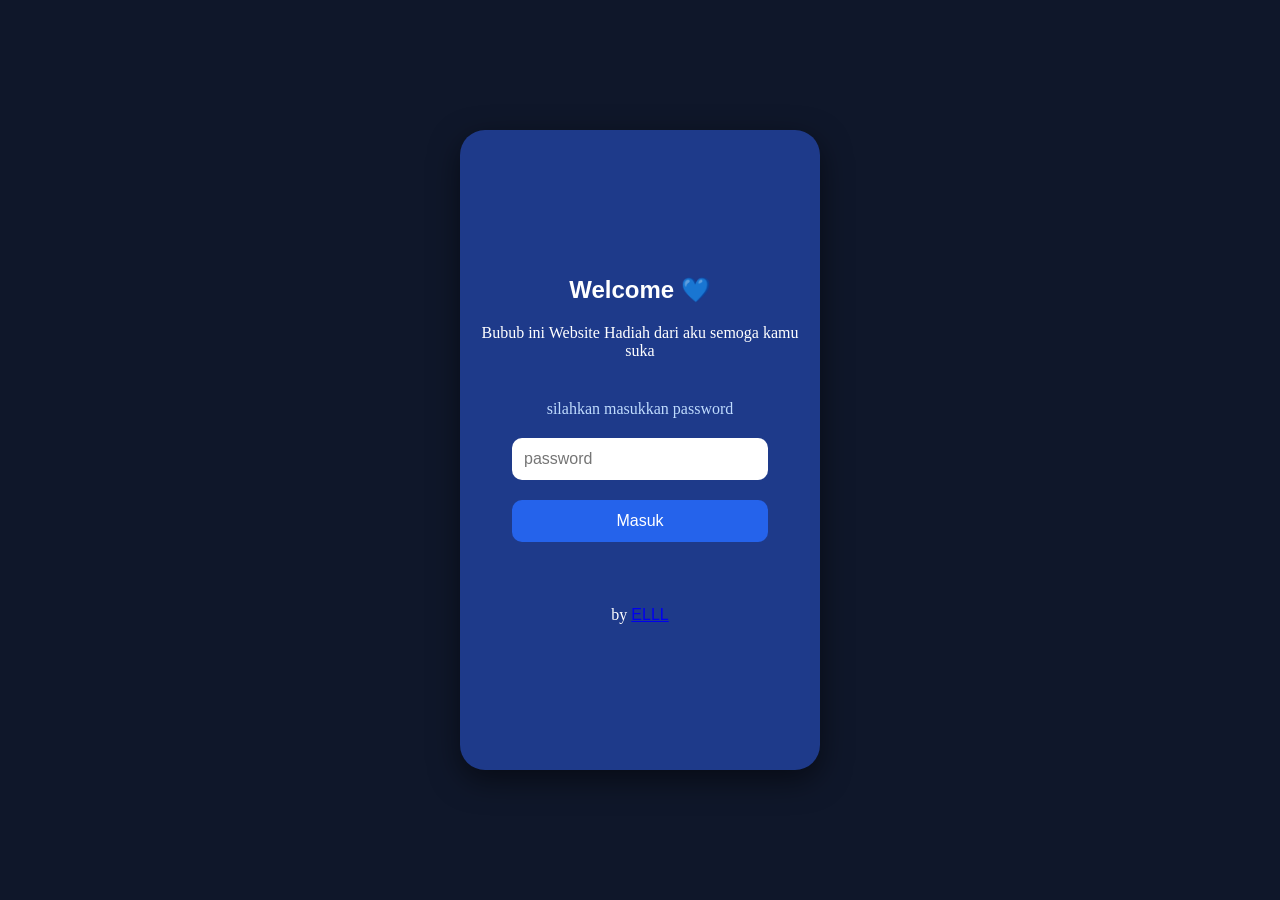
<file: index.html>
<!DOCTYPE html>
<html>
    <head>
        <title>For You</title>
        <meta charset="UTF-8">
        <meta name="viewport" content="width=device-width, initial-scale=1.0">
        <link rel="stylesheet" href="style.css">
    </head>

    <body>

        <div class="phone">

            <h2 class="judul">Welcome 💙</h2>
            <p class="pengantar">Bubub ini Website Hadiah dari aku semoga kamu suka</p>

            <p class="password">silahkan masukkan password</p>
            <input type="password" id="password" placeholder="password">

            <button onclick="login()">Masuk</button>

            <p class="buatan">by <a href="https://elll1097.github.io/Web-Pribadi.github.io/">ELLL</a></p>

        </div>

        <script src="login.js"></script>

    </body>
</html>
</file>
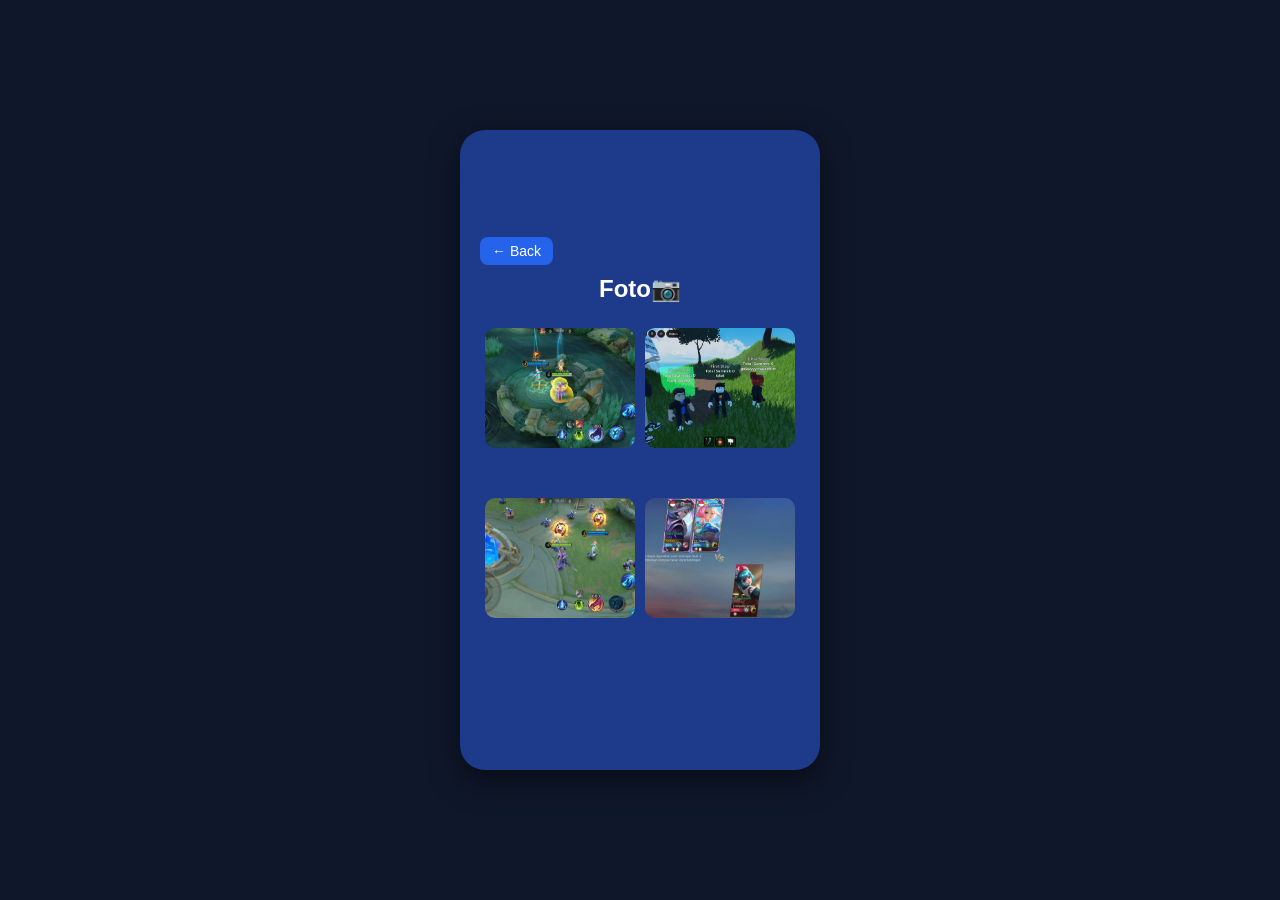
<file: foto.html>
<!DOCTYPE html>
<html>
<head>
<title>Foto Kita</title>
<meta charset="UTF-8">
<meta name="viewport" content="width=device-width, initial-scale=1.0">
<link rel="stylesheet" href="style.css">
</head>

<body>

<div class="phone">

<div class="back-container">
<button onclick="goBack()">← Back</button>
</div>

<h2 class="judul-foto">Foto📷</h2>

<div class="gallery">

<img src="q1.jpeg">
<img src="q2.png">
<img src="q3.jpeg">
<img src="q4.jpeg">

</div>

</div>

<script>
function goBack(){
window.location.href="menu.html";
}
</script>

</body>
</html>
</file>
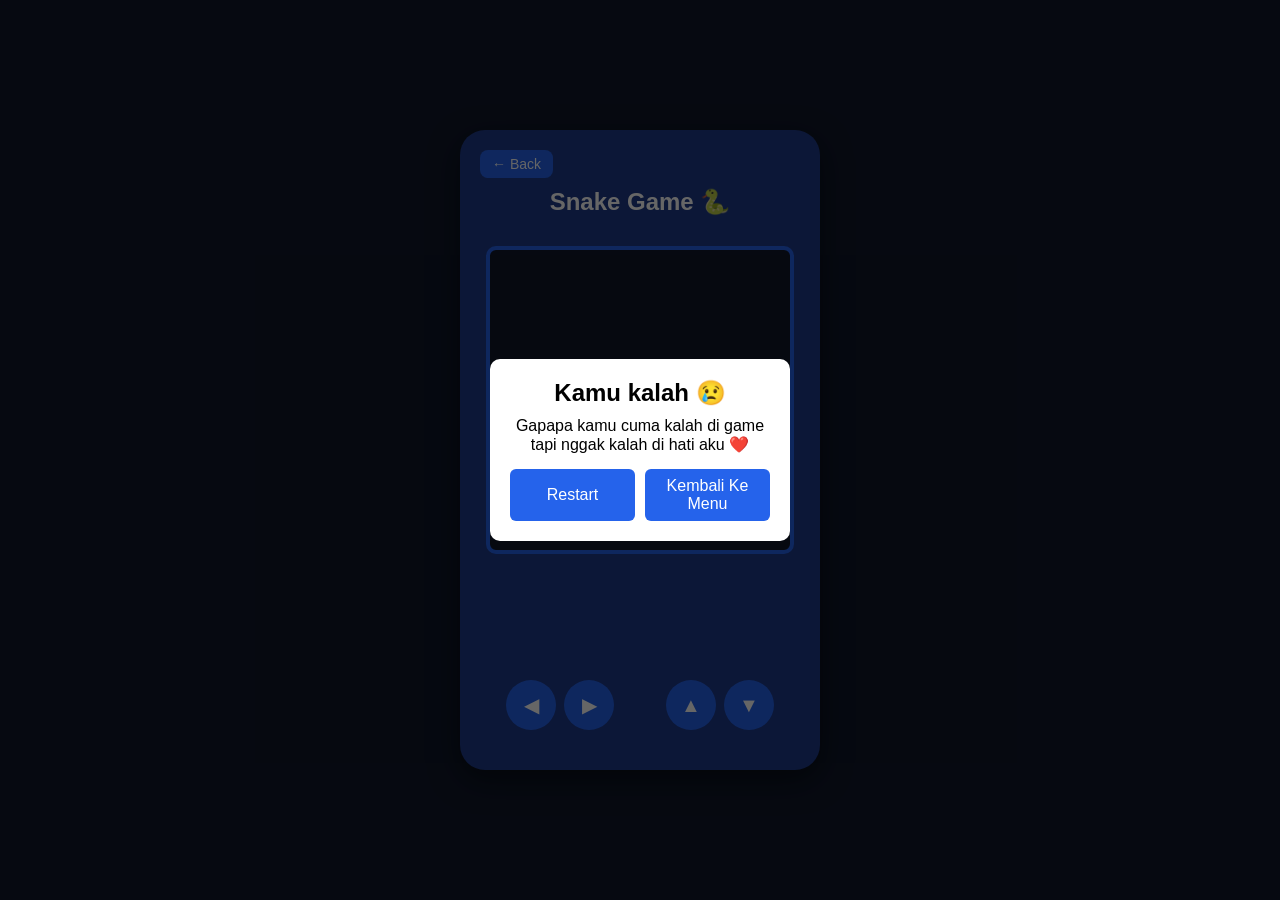
<file: game.html>
<!DOCTYPE html>
<html>
<head>
<title>Snake Game</title>
<meta charset="UTF-8">
<meta name="viewport" content="width=device-width, initial-scale=1.0">
<link rel="stylesheet" href="style.css">
</head>

<body>

<div class="phone">

<div class="back-container">
<button onclick="goBack()">← Back</button>
</div>

<h2 class="judul-foto">Snake Game 🐍</h2>

<canvas id="game" width="300" height="300"></canvas>

<div id="gameOverPopup" class="popup">

  <div class="popup-box">
    <h2>Kamu kalah 😢</h2>

    <p>
    Gapapa kamu cuma kalah di game  
    tapi nggak kalah di hati aku ❤️
    </p>

    <div class="popup-btn">
      <button onclick="restartGame()">Restart</button>
      <button onclick="goMenu()">Kembali Ke Menu</button>
    </div>

  </div>

</div>

<div class="controls">

<div class="left-controls">
<button onclick="moveLeft()">◀</button>
<button onclick="moveRight()">▶</button>
</div>

<div class="right-controls">
<button onclick="moveUp()">▲</button>
<button onclick="moveDown()">▼</button>
</div>

</div>

</div>

<script src="snake.js"></script>

<script>
function goBack(){
window.location.href="menu.html";
}
</script>

</body>

</html>
</file>
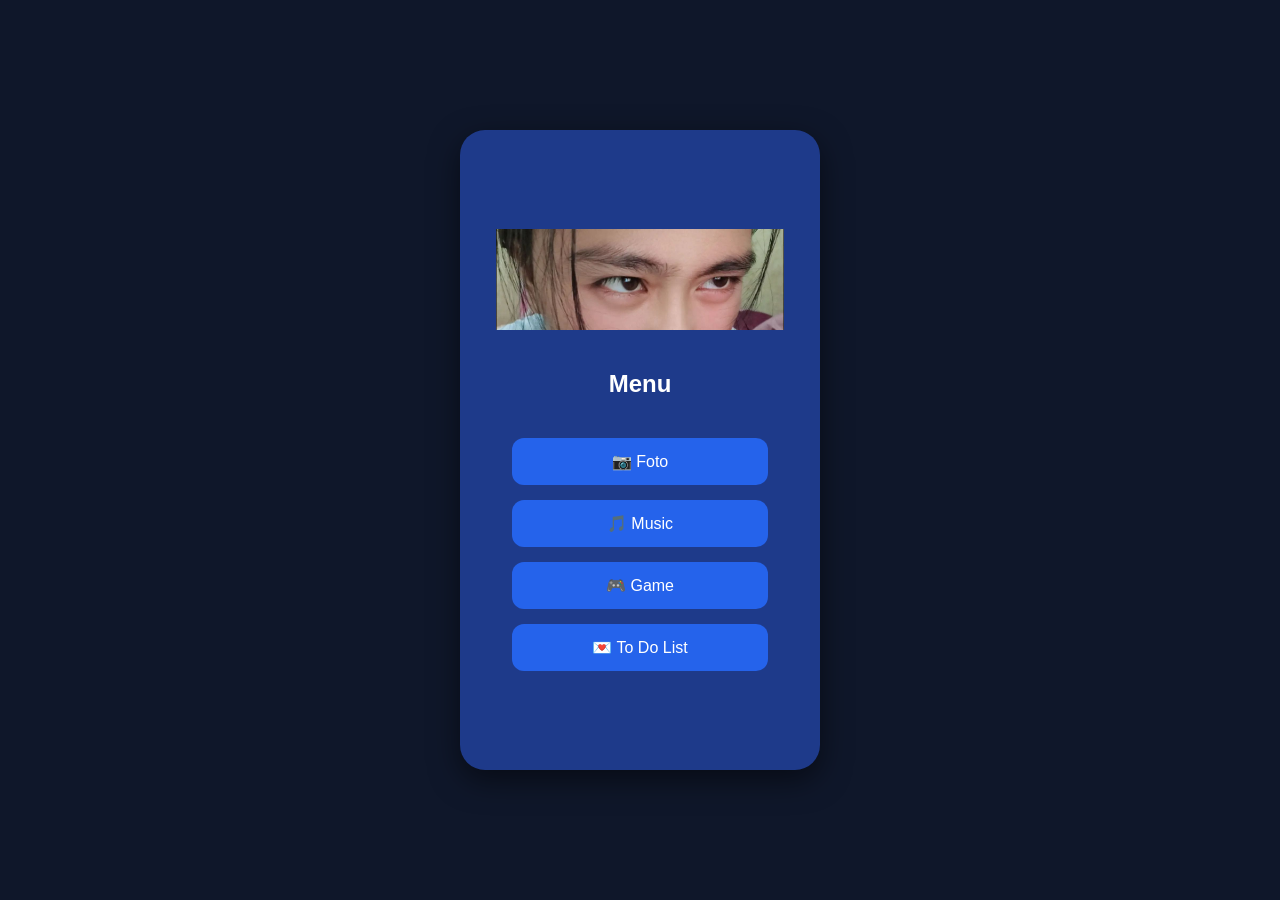
<file: menu.html>
<!DOCTYPE html>
<html>
<head>
<title>Menu</title>
<meta charset="UTF-8">
<meta name="viewport" content="width=device-width, initial-scale=1.0">
<link rel="stylesheet" href="style.css">
</head>

<body>

<div class="phone">
<img src="header.jpeg" alt="header">

<h2 class="judulMenu">Menu</h2>
<p></p>

<div class="menu-container">

<a href="foto.html" class="menu-btn">📷 Foto</a>

<a href="musik.html" class="menu-btn">🎵 Music</a>

<a href="game.html" class="menu-btn">🎮 Game</a>

<a href="todo.html" class="menu-btn">💌 To Do List</a>

</div>

</div>

</body>
</html>
</file>
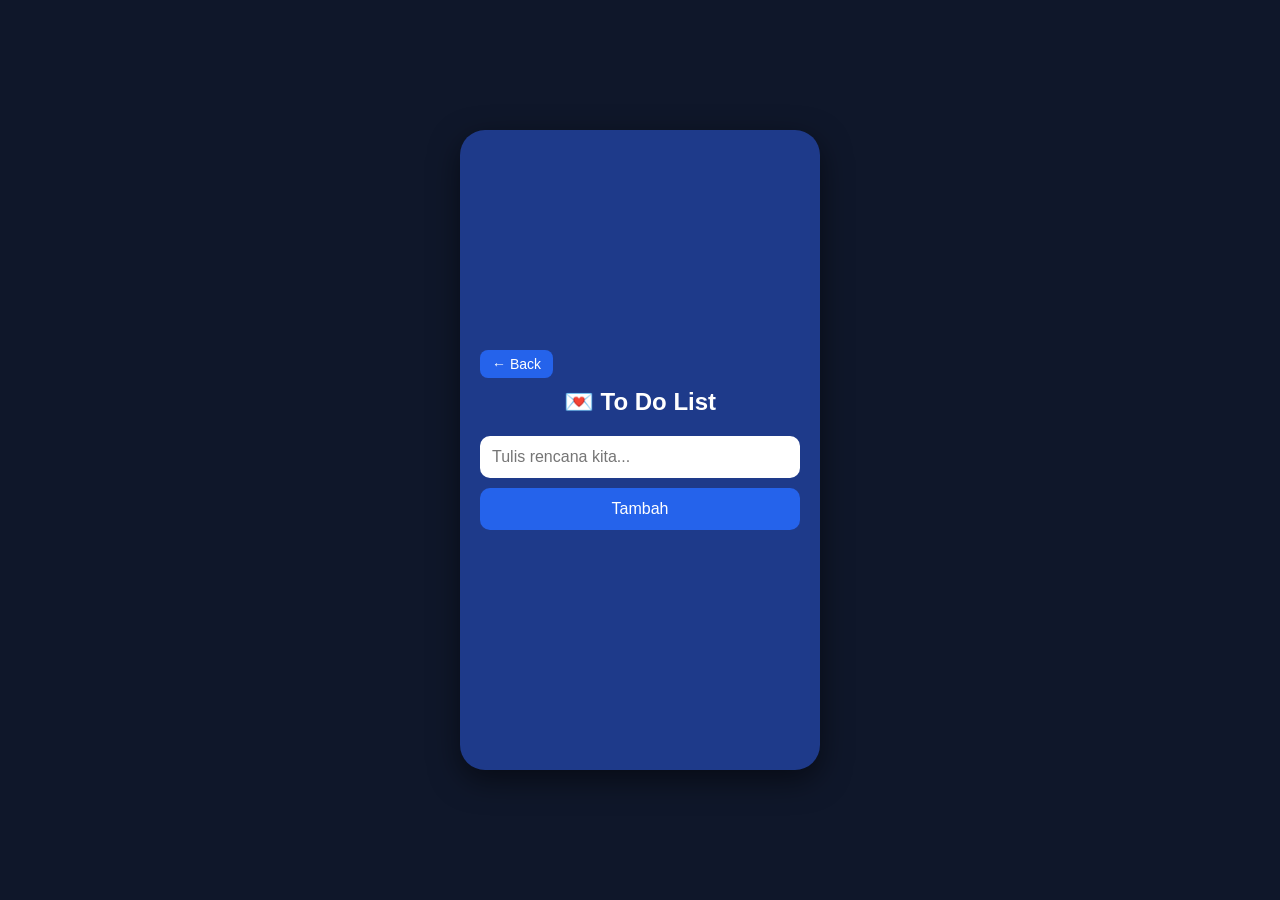
<file: todo.html>
<!DOCTYPE html>
<html>
<head>
    <title>To Do List</title>
    <meta charset="UTF-8">
    <meta name="viewport" content="width=device-width, initial-scale=1.0">
    <link rel="stylesheet" href="style.css">
</head>
<body>

<div class="phone">
    <div class="back-container">
        <button onclick="window.location.href='menu.html'">← Back</button>
    </div>

    <h2 class="judul-foto">💌 To Do List</h2>

    <div class="todo-input-group">
        <input type="text" id="todoInput" placeholder="Tulis rencana kita...">
        <button id="addBtn">Tambah</button>
    </div>

    <ul id="todoList" class="todo-list">
        </ul>
</div>

<script>
    const input = document.getElementById('todoInput');
    const addBtn = document.getElementById('addBtn');
    const todoList = document.getElementById('todoList');

    // Load data dari LocalStorage
    let todos = JSON.parse(localStorage.getItem('myTodos')) || [];

    function renderTodos() {
        todoList.innerHTML = '';
        todos.forEach((todo, index) => {
            const li = document.createElement('li');
            li.className = 'todo-item';
            li.innerHTML = `
                <span>${todo}</span>
                <button onclick="deleteTodo(${index})">❌</button>
            `;
            todoList.appendChild(li);
        });
        localStorage.setItem('myTodos', JSON.stringify(todos));
    }

    addBtn.onclick = () => {
        if (input.value.trim() !== "") {
            todos.push(input.value);
            input.value = '';
            renderTodos();
        }
    };

    function deleteTodo(index) {
        todos.splice(index, 1);
        renderTodos();
    }

    renderTodos();
</script>

</body>
</html>
</file>
<file: style.css>
*{
margin:0;
padding:0;
box-sizing:border-box;
font-family: Arial, Helvetica, sans-serif;
}

body{
background:#0f172a;
height:100vh;
display:flex;
justify-content:center;
align-items:center;
}

/* container seperti layar hp */

/* Update bagian .phone kamu */
.phone {
    width: 360px; /* Default untuk tampilan laptop */
    max-width: 100%; /* Biar nggak luber di layar kecil */
    height: 640px;
    background: #1e3a8a;
    border-radius: 25px;
    display: flex;
    flex-direction: column;
    justify-content: center;
    align-items: center;
    color: white;
    box-shadow: 0 10px 30px rgba(0,0,0,0.5);
    padding: 20px;
    transition: 0.3s;
}


.phone h2{
margin-bottom:20px;
}

.pengantar{
    margin-bottom: 40px;
    font-family: 'Georgia';
    text-align: center;

}

.password {
margin-bottom:20px;
color:#bfdbfe;
font-family: 'Georgia';
text-align: center;
}

/* input password */
input{
width:80%;
padding:12px;
border-radius:10px;
border:none;
outline:none;
margin-bottom:20px;
font-size:16px;
}

/* tombol */
button{
width:80%;
padding:12px;
background:#2563eb;
border:none;
border-radius:10px;
color:white;
font-size:16px;
cursor:pointer;
transition:0.2s;
}

button:hover{
background:#3b82f6;
}

.buatan {
    margin-top: 20%;
    font-family: 'Times New Roman';
    font-size: 16px
}

/* menu */

.menu-container{
width:100%;
display:flex;
flex-direction:column;
align-items:center;
gap:15px;
margin-top:20px;
}

.menu-btn{
width:80%;
padding:14px;
background:#2563eb;
color:white;
text-decoration:none;
text-align:center;
border-radius:12px;
font-size:16px;
transition:0.2s;
}

.menu-btn:hover{
background:#3b82f6;
}

.phone img{
    width: 90%;
    margin-bottom: 40px;
}

/* tombol back */

.back-container{
width:100%;
margin-bottom:10px;
text-align: left;
}

.back-container button{
width:auto;
padding:6px 12px;
background:#2563eb;
border:none;
border-radius:8px;
color:white;
cursor:pointer;
font-size:14px;
display:inline-block;
}

/* judul foto */

.judul-foto{
text-align:center;
margin-bottom:20px;
}
/* gallery */

.gallery{
width:100%;
display:grid;
grid-template-columns:1fr 1fr;
gap:10px;
overflow-y:auto;
padding:5px;
}

/* foto */

.gallery img{
width:100%;
height:120px;
object-fit:cover;
border-radius:10px;
}

/* music list */

.music-list{
width:100%;
display:flex;
flex-direction:column;
gap:15px;
}

/* setiap lagu */

.music-item{
background:#1e3a8a;
padding:12px;
border-radius:10px;
text-align:center;
}

/* judul lagu */

.music-item p{
margin-bottom:8px;
color:white;
}

/* audio player */

.music-item audio{
width:100%;
}

/* canvas game */

canvas{
background:#0f172a;
border:4px solid #2563eb;
border-radius:10px;
display:block;
margin:auto;
margin-top:10px;
}

/* kontrol hp */
.controls {
    display: flex;
    justify-content: space-around; /* Bikin jaraknya seimbang kiri & kanan */
    width: 100%;                  /* Biar menuhin lebar container phone */
    margin-top: 10px;             /* Kurangi margin atas biar naik sedikit */
    margin-bottom: 20px;          /* Jarak dari bawah frame */
}

.left-controls,
.right-controls {
    display: flex;
    gap: 8px;
    width: auto;
}

/* Hapus margin 20% yang lama karena bikin layout berantakan */
.left-controls {
    margin-right: 0; 
}

.right-controls {
    margin-left: 0;
}

.controls button {
    width: 50px;      /* Sedikit lebih besar biar enak dipencet di HP */
    height: 50px;
    font-size: 20px;
    border: none;
    border-radius: 50%; /* Ubah jadi bulat biar lebih estetik ala game console */
    background: #2563eb;
    color: white;
    cursor: pointer;
    display: flex;
    justify-content: center;
    align-items: center;
}

/* popup kalah */

.popup{

position:fixed;
top:0;
left:0;

width:100%;
height:100%;

background:rgba(0,0,0,0.6);

display:none;

justify-content:center;
align-items:center;

}

.popup-box{

background:white;
padding:20px;
border-radius:10px;

text-align:center;

width:80%;
max-width:300px;

}

.popup-box h2{
margin-bottom:10px;
color: black;
}

.popup-box p {
    color: black;
}

.popup-btn{
margin-top:15px;
display:flex;
gap:10px;
justify-content:center;
}

.popup-btn button{

padding:8px 14px;
border:none;

background:#2563eb;
color:white;

border-radius:6px;

cursor:pointer;

}

/* --- Tambahan untuk To Do List --- */

.todo-input-group {
    width: 100%;
    display: flex;
    flex-direction: column;
    align-items: center;
    gap: 10px;
    margin-bottom: 20px;
}

.todo-input-group input {
    margin-bottom: 0; /* Override margin lama */
    width: 100%;
}

.todo-input-group button {
    width: 100%;
}

.todo-list {
    width: 100%;
    list-style: none;
    padding: 0;
    overflow-y: auto;
    max-height: 300px; /* Supaya bisa di-scroll kalau banyak */
}

.todo-item {
    background: #1e40af; /* Warna biru sedikit beda biar kontras */
    padding: 12px;
    border-radius: 10px;
    margin-bottom: 10px;
    display: flex;
    justify-content: space-between;
    align-items: center;
    color: white;
    animation: fadeIn 0.3s ease;
}

.todo-item button {
    width: auto;
    padding: 5px 10px;
    background: #ef4444; /* Warna merah untuk hapus */
    font-size: 12px;
}

.todo-item button:hover {
    background: #dc2626;
}

@keyframes fadeIn {
    from { opacity: 0; transform: translateY(10px); }
    to { opacity: 1; transform: translateY(0); }

}

/* Tambahkan ini di paling bawah CSS untuk handle tampilan HP */
@media screen and (max-width: 480px) {
    body {
        align-items: flex-start; /* Biar nggak terlalu ke tengah vertikal di HP */
        padding: 0;
    }

    .phone {
        width: 100vw;   /* Lebar full layar HP */
        height: 100vh;  /* Tinggi full layar HP */
        border-radius: 0; /* Hilangkan lengkungan biar beneran fullscreen */
        box-shadow: none;
    }
}
</file>
